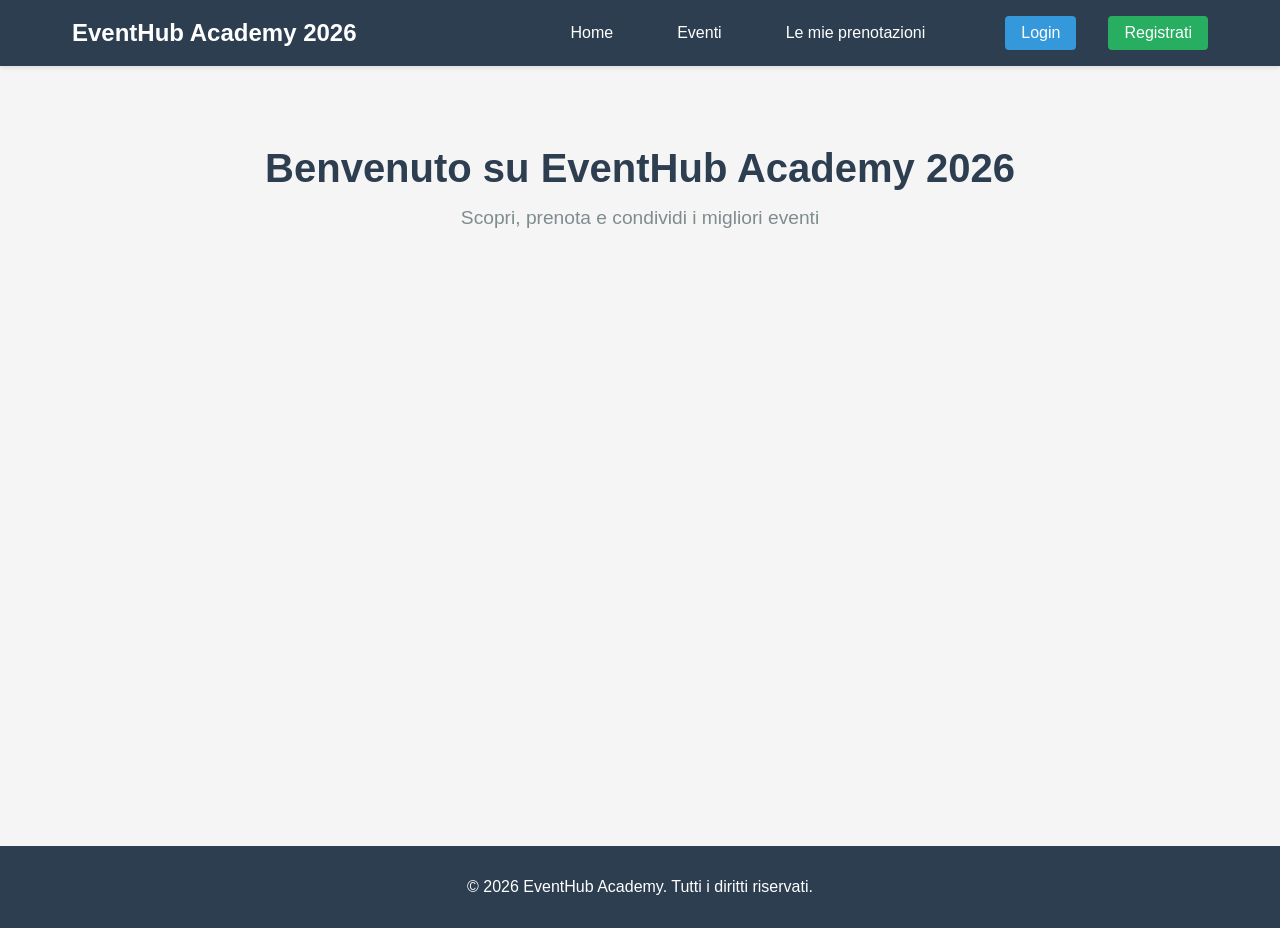
<file: src/main/resources/static/index.html>
<!DOCTYPE html>
<html lang="it">
<head>
    <meta charset="UTF-8">
    <meta name="viewport" content="width=device-width, initial-scale=1.0">
    <title>EventHub Academy 2026</title>
    <link rel="stylesheet" href="styles.css">
</head>
<body>
    <!-- Navbar -->
    <nav class="navbar">
        <div class="navbar-container">
            <h1 class="navbar-brand">EventHub Academy 2026</h1>
            <div class="navbar-menu">
                <a href="index.html" class="nav-link">Home</a>
                <a href="events.html" class="nav-link" id="navEvents">Eventi</a>
                <a href="organizer-events.html" class="nav-link" id="navOrganizer" style="display:none;">I miei eventi</a>
                <a href="admin.html" class="nav-link" id="navAdmin" style="display:none;">Admin</a>
                <a href="my-bookings.html" class="nav-link" id="navBookings">Le mie prenotazioni</a>
                <span id="userEmail" class="nav-user"></span>
                <button id="logoutBtn" class="btn-logout" style="display:none;">Logout</button>
                <a href="login.html" class="btn-login" id="loginLink">Login</a>
                <a href="signup.html" class="btn-signup">Registrati</a>
            </div>
        </div>
    </nav>

    <!-- Main Content -->
    <main class="container">
        <section class="hero">
            <h2>Benvenuto su EventHub Academy 2026</h2>
            <p>Scopri, prenota e condividi i migliori eventi</p>
        </section>
    </main>

    <!-- Footer -->
    <footer class="footer">
        <p>&copy; 2026 EventHub Academy. Tutti i diritti riservati.</p>
    </footer>

    <script src="auth.js"></script>
    <script src="app.js"></script>
</body>
</html>
</file>
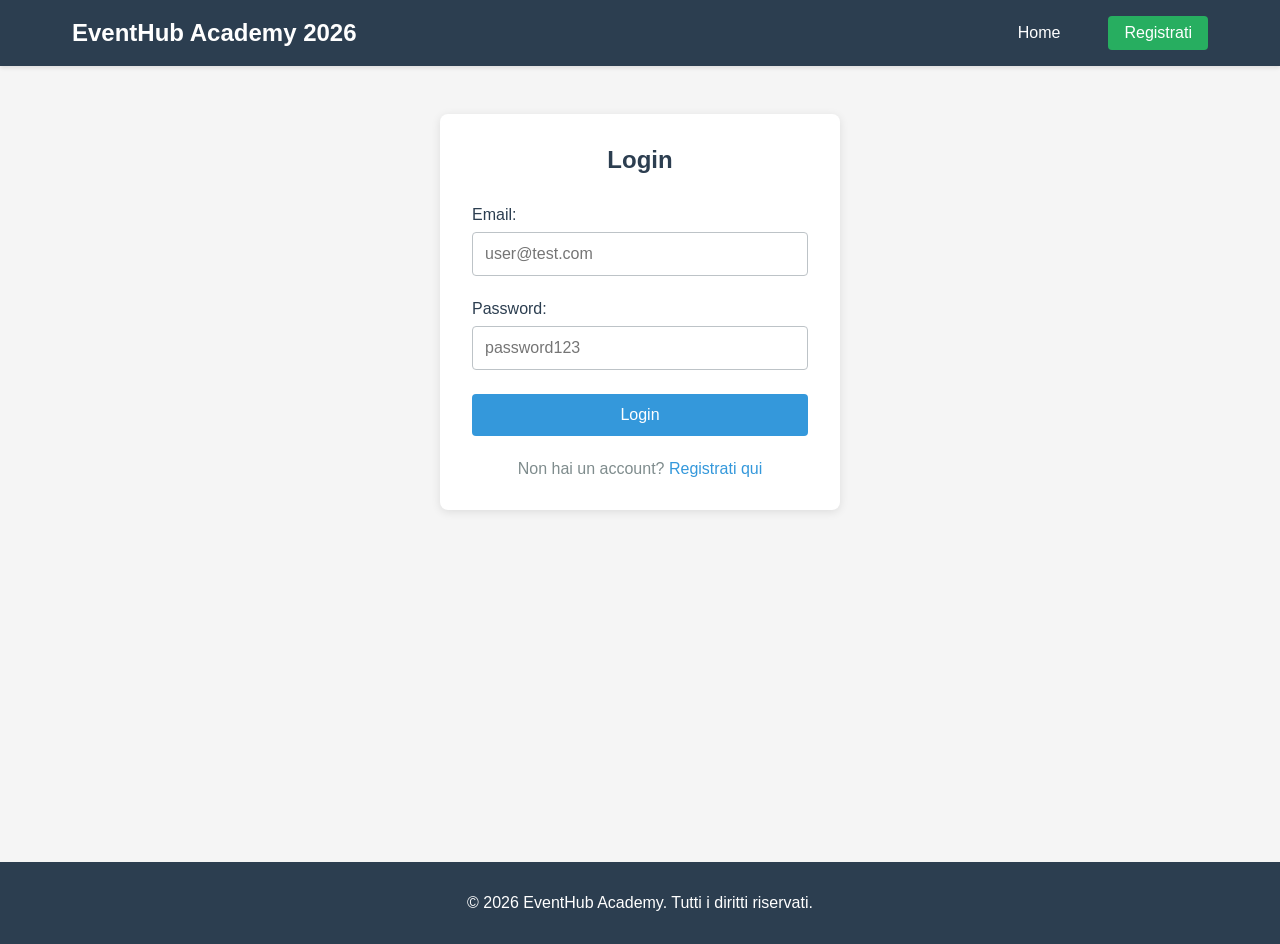
<file: src/main/resources/static/login.html>
<!DOCTYPE html>
<html lang="it">
<head>
    <meta charset="UTF-8">
    <meta name="viewport" content="width=device-width, initial-scale=1.0">
    <title>Login - EventHub Academy 2026</title>
    <link rel="stylesheet" href="styles.css">
</head>
<body>
    <!-- Navbar -->
    <nav class="navbar">
        <div class="navbar-container">
            <h1 class="navbar-brand">EventHub Academy 2026</h1>
            <div class="navbar-menu">
                <a href="index.html" class="nav-link">Home</a>
                <a href="signup.html" class="btn-signup">Registrati</a>
            </div>
        </div>
    </nav>

    <!-- Main Content -->
    <main class="container">
        <div class="auth-form">
            <h2>Login</h2>
            <form id="loginForm">
                <div class="form-group">
                    <label for="loginEmail">Email:</label>
                    <input type="email" id="loginEmail" name="email" required placeholder="user@test.com">
                </div>
                <div class="form-group">
                    <label for="loginPassword">Password:</label>
                    <input type="password" id="loginPassword" name="password" required placeholder="password123">
                </div>
                <button type="submit" class="btn-primary">Login</button>
                <div id="loginError" class="error-message" style="display:none;"></div>
                <p class="auth-link">Non hai un account? <a href="signup.html">Registrati qui</a></p>
            </form>
        </div>
    </main>

    <!-- Footer -->
    <footer class="footer">
        <p>&copy; 2026 EventHub Academy. Tutti i diritti riservati.</p>
    </footer>

    <script src="auth.js"></script>
    <script src="login.js"></script>
</body>
</html>
</file>
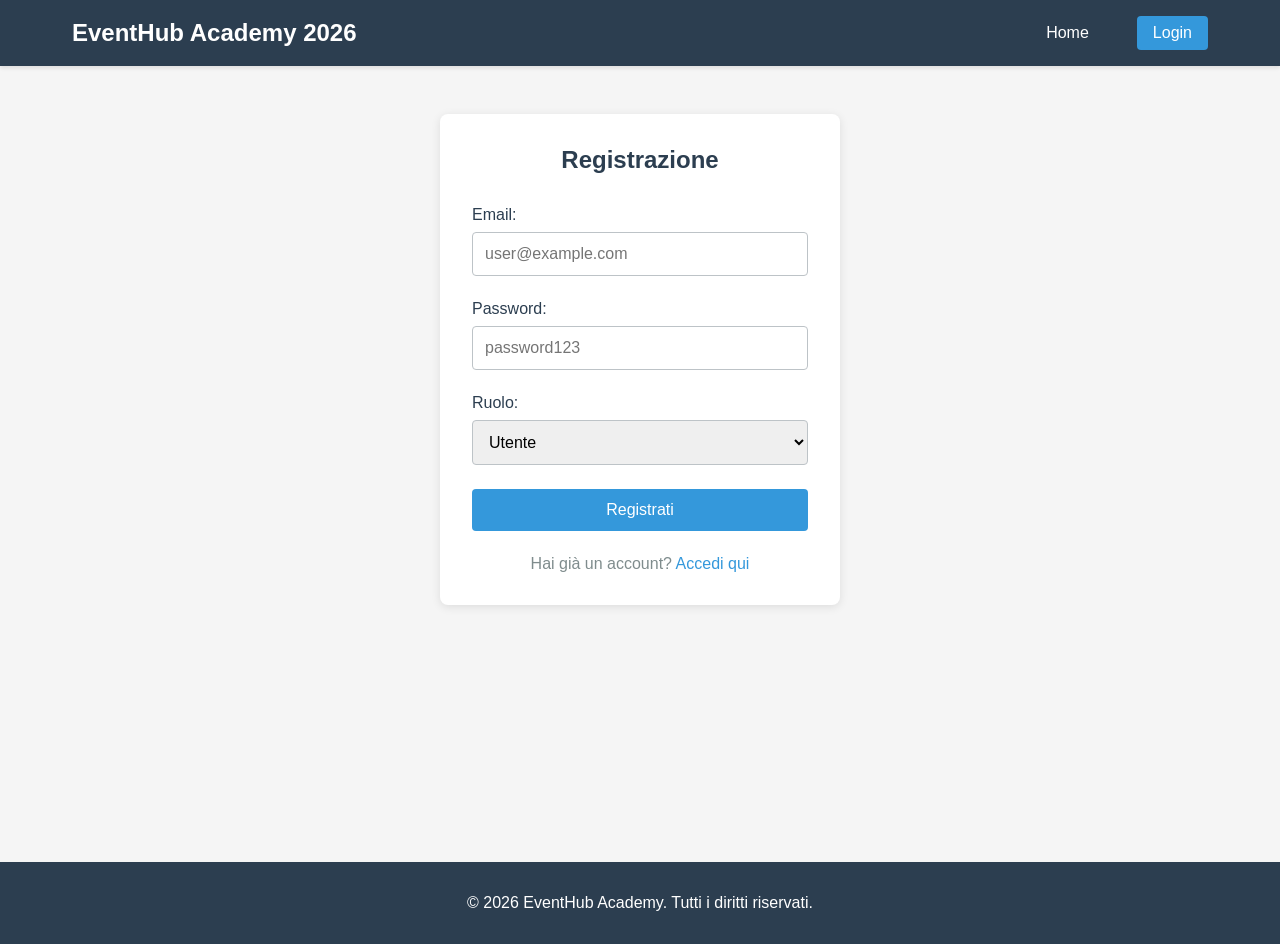
<file: src/main/resources/static/signup.html>
<!DOCTYPE html>
<html lang="it">
<head>
    <meta charset="UTF-8">
    <meta name="viewport" content="width=device-width, initial-scale=1.0">
    <title>Registrazione - EventHub Academy 2026</title>
    <link rel="stylesheet" href="styles.css">
</head>
<body>
    <!-- Navbar -->
    <nav class="navbar">
        <div class="navbar-container">
            <h1 class="navbar-brand">EventHub Academy 2026</h1>
            <div class="navbar-menu">
                <a href="index.html" class="nav-link">Home</a>
                <a href="login.html" class="btn-login">Login</a>
            </div>
        </div>
    </nav>

    <!-- Main Content -->
    <main class="container">
        <div class="auth-form">
            <h2>Registrazione</h2>
            <form id="signupForm">
                <div class="form-group">
                    <label for="signupEmail">Email:</label>
                    <input type="email" id="signupEmail" name="email" required placeholder="user@example.com">
                </div>
                <div class="form-group">
                    <label for="signupPassword">Password:</label>
                    <input type="password" id="signupPassword" name="password" required placeholder="password123">
                </div>
                <div class="form-group">
                    <label for="signupRole">Ruolo:</label>
                    <select id="signupRole" name="role">
                        <option value="USER">Utente</option>
                        <option value="ORGANIZER">Organizzatore</option>
                    </select>
                </div>
                <button type="submit" class="btn-primary">Registrati</button>
                <div id="signupError" class="error-message" style="display:none;"></div>
                <p class="auth-link">Hai già un account? <a href="login.html">Accedi qui</a></p>
            </form>
        </div>
    </main>

    <!-- Footer -->
    <footer class="footer">
        <p>&copy; 2026 EventHub Academy. Tutti i diritti riservati.</p>
    </footer>

    <script src="auth.js"></script>
    <script src="signup.js"></script>
</body>
</html>
</file>
<file: src/main/resources/static/styles.css>
* {
    margin: 0;
    padding: 0;
    box-sizing: border-box;
}

body {
    font-family: 'Segoe UI', Tahoma, Geneva, Verdana, sans-serif;
    background-color: #f5f5f5;
    color: #333;
}

/* Navbar */
.navbar {
    background-color: #2c3e50;
    color: white;
    padding: 1rem 0;
    box-shadow: 0 2px 4px rgba(0,0,0,0.1);
}

.navbar-container {
    max-width: 1200px;
    margin: 0 auto;
    display: flex;
    justify-content: space-between;
    align-items: center;
    padding: 0 2rem;
}

.navbar-brand {
    font-size: 1.5rem;
    font-weight: bold;
}

.navbar-menu {
    display: flex;
    gap: 2rem;
    align-items: center;
}

.nav-link {
    color: white;
    text-decoration: none;
    padding: 0.5rem 1rem;
    border-radius: 4px;
    transition: background-color 0.3s;
}

.nav-link:hover {
    background-color: #34495e;
}

.nav-user {
    color: #ecf0f1;
    font-size: 0.9rem;
}

.btn-login {
    background-color: #3498db;
    color: white;
    padding: 0.5rem 1rem;
    border-radius: 4px;
    text-decoration: none;
    cursor: pointer;
    border: none;
    transition: background-color 0.3s;
}

.btn-login:hover {
    background-color: #2980b9;
}

.btn-signup {
    background-color: #27ae60;
    color: white;
    padding: 0.5rem 1rem;
    border-radius: 4px;
    text-decoration: none;
    cursor: pointer;
    border: none;
    transition: background-color 0.3s;
}

.btn-signup:hover {
    background-color: #229954;
}

.btn-logout {
    background-color: #e74c3c;
    color: white;
    padding: 0.5rem 1rem;
    border-radius: 4px;
    border: none;
    cursor: pointer;
    transition: background-color 0.3s;
}

.btn-logout:hover {
    background-color: #c0392b;
}

/* Container */
.container {
    max-width: 1200px;
    margin: 2rem auto;
    padding: 0 2rem;
    min-height: calc(100vh - 200px);
}

/* Hero Section */
.hero {
    text-align: center;
    padding: 3rem 0;
}

.hero h2 {
    font-size: 2.5rem;
    margin-bottom: 1rem;
    color: #2c3e50;
}

.hero p {
    font-size: 1.2rem;
    color: #7f8c8d;
}

/* Auth Form */
.auth-form {
    max-width: 400px;
    margin: 3rem auto;
    background: white;
    padding: 2rem;
    border-radius: 8px;
    box-shadow: 0 2px 10px rgba(0,0,0,0.1);
}

.auth-form h2 {
    margin-bottom: 2rem;
    color: #2c3e50;
    text-align: center;
}

.form-group {
    margin-bottom: 1.5rem;
}

.form-group label {
    display: block;
    margin-bottom: 0.5rem;
    font-weight: 500;
    color: #2c3e50;
}

.form-group input,
.form-group select {
    width: 100%;
    padding: 0.75rem;
    border: 1px solid #bdc3c7;
    border-radius: 4px;
    font-size: 1rem;
}

.form-group input:focus,
.form-group select:focus {
    outline: none;
    border-color: #3498db;
    box-shadow: 0 0 5px rgba(52, 152, 219, 0.3);
}

.btn-primary {
    width: 100%;
    padding: 0.75rem;
    background-color: #3498db;
    color: white;
    border: none;
    border-radius: 4px;
    font-size: 1rem;
    font-weight: 500;
    cursor: pointer;
    transition: background-color 0.3s;
}

.btn-primary:hover {
    background-color: #2980b9;
}

.error-message {
    background-color: #fadbd8;
    border-left: 4px solid #e74c3c;
    color: #c0392b;
    padding: 1rem;
    margin-top: 1rem;
    border-radius: 4px;
}

.success-message {
    background-color: #d5f4e6;
    border-left: 4px solid #27ae60;
    color: #27ae60;
    padding: 1rem;
    margin-top: 1rem;
    border-radius: 4px;
}

.auth-link {
    text-align: center;
    margin-top: 1.5rem;
    color: #7f8c8d;
}

.auth-link a {
    color: #3498db;
    text-decoration: none;
}

.auth-link a:hover {
    text-decoration: underline;
}

/* Footer */
.footer {
    background-color: #2c3e50;
    color: white;
    text-align: center;
    padding: 2rem 0;
    margin-top: 3rem;
}

/* Responsive */
@media (max-width: 768px) {
    .navbar-container {
        flex-direction: column;
        gap: 1rem;
    }

    .navbar-menu {
        flex-wrap: wrap;
        justify-content: center;
        gap: 1rem;
    }

    .hero h2 {
        font-size: 1.8rem;
    }

    .container {
        padding: 0 1rem;
    }
}
</file>
